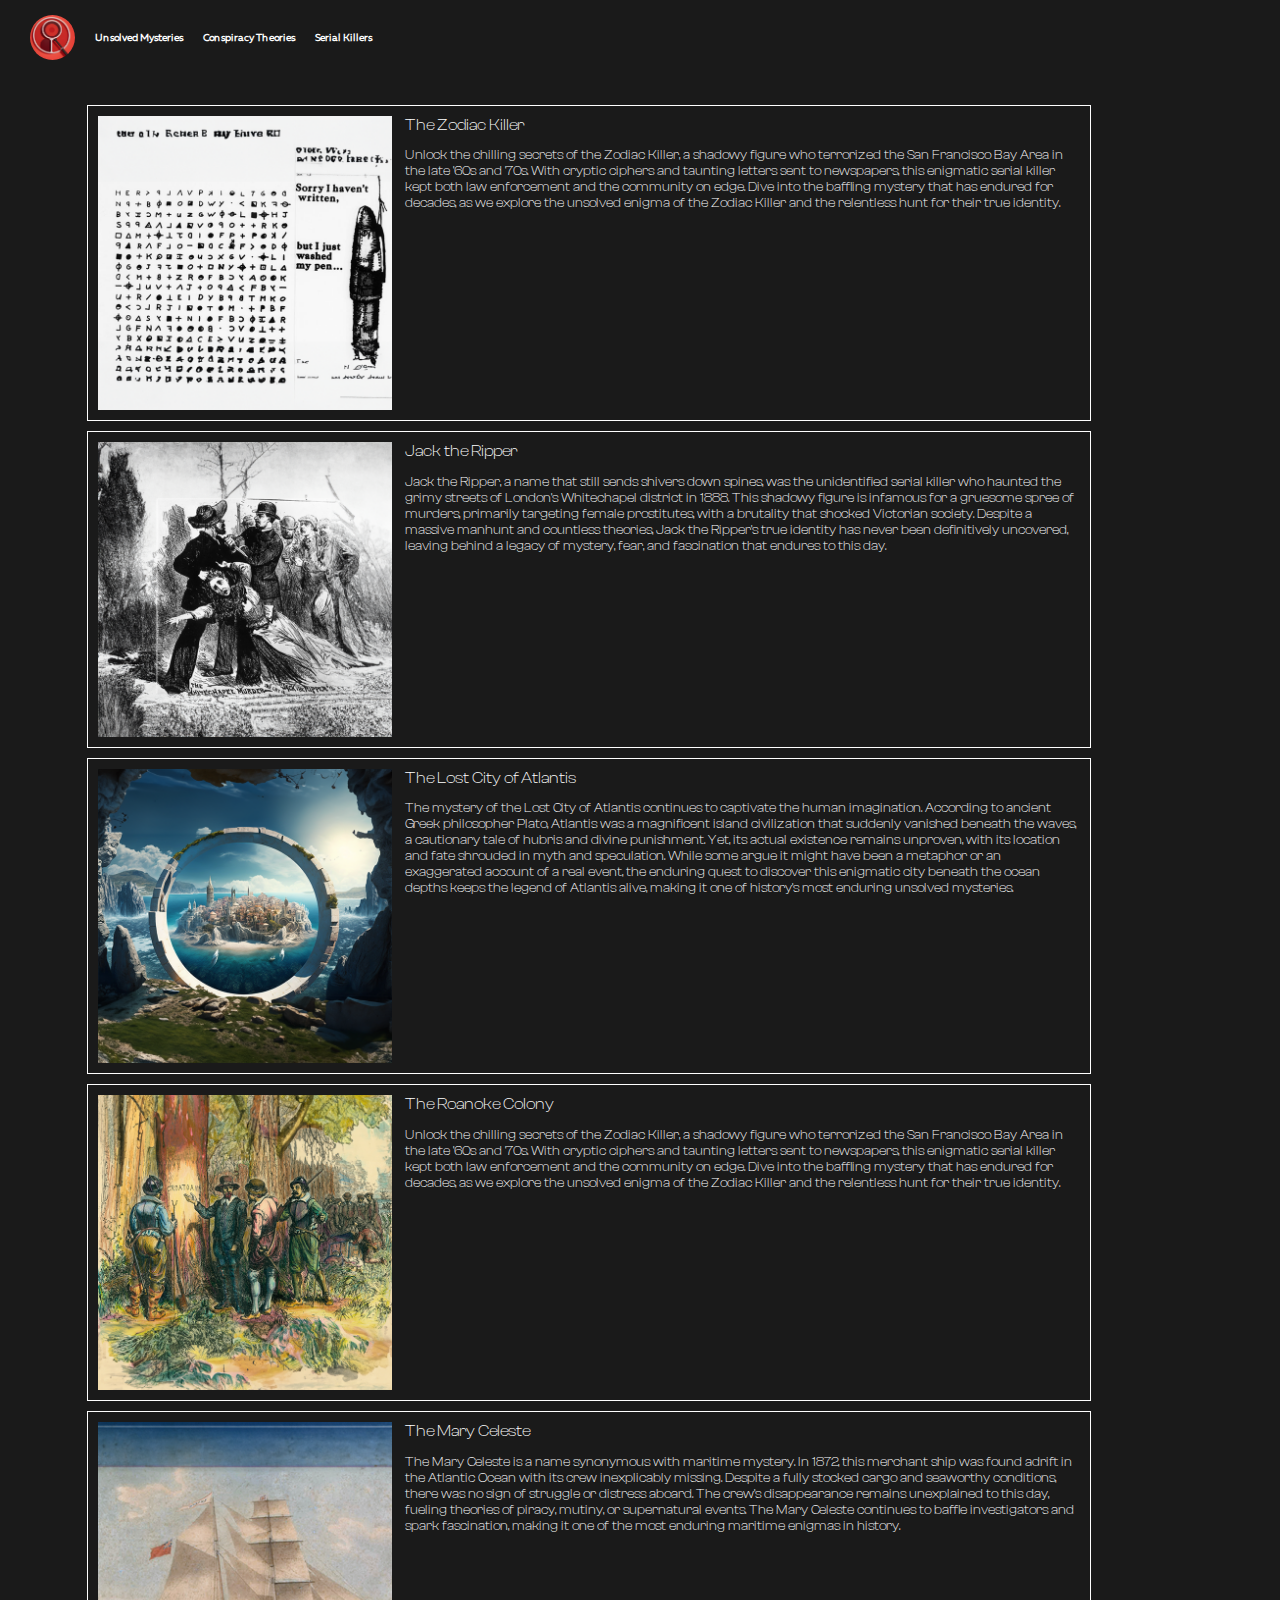
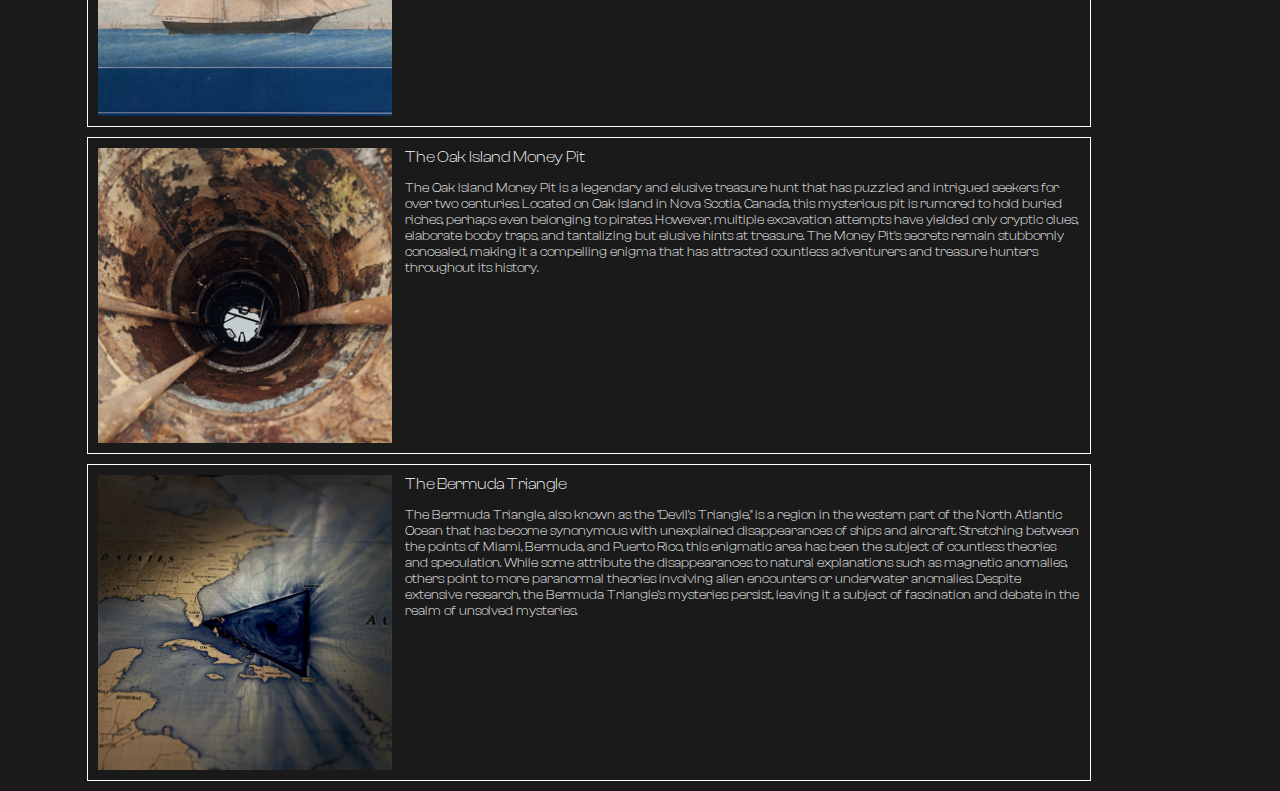
<file: conspiracy-theories.html>
<!DOCTYPE html>
<html lang="en">
<head>
  <meta charset="UTF-8">
  <meta http-equiv="X-UA-Compatible" content="IE=edge">
  <meta name="viewport" content="width=device-width, initial-scale=1.0">
  <title>Cold Case Cypher</title>
  <link rel="stylesheet" href="https://unpkg.com/swiper@8/swiper-bundle.min.css" />
  <link rel="stylesheet" href="style.css">
</head>

<body>


    <!-- Code for navbar -->
    <div class="navbar">
      <div class="logo">
        <a href="index.html"><img src="images/ccc-logo.png" alt=""></a>
      </div>
      <div class="options">
        <a href="unsolved-mysteries.html" target="_blank">Unsolved Mysteries</a>
        <a href="#">Conspiracy Theories</a>
        <a href="#">Serial Killers</a>
      </div>
    </div>
    <!-- Code for Navbar Ends Here -->

    <!-- Code for grid starts here -->


    <div class="grid-box">

      <div class="col2">

        <img src="images/zodiac-2.png" alt="zodiac">

        <div class="col2-heading">

          <h4>The Zodiac Killer</h4>

          <p>Unlock the chilling secrets of the Zodiac Killer, a shadowy figure who terrorized the San Francisco Bay Area in the late '60s and '70s. With cryptic ciphers and taunting letters sent to newspapers, this enigmatic serial killer kept both law enforcement and the community on edge. Dive into the baffling mystery that has endured for decades, as we explore the unsolved enigma of the Zodiac Killer and the relentless hunt for their true identity.

          </p>

        </div>

      </div>

      <!-- Code for grid starts here -->

      <div class="col2">

        <img src="images/jack-the-ripper2.png" alt="zodiac">

        <div class="col2-heading">

          <h4>Jack the Ripper</h4>

          <p>
            
            Jack the Ripper, a name that still sends shivers down spines, was the unidentified serial killer who haunted the grimy streets of London's Whitechapel district in 1888. This shadowy figure is infamous for a gruesome spree of murders, primarily targeting female prostitutes, with a brutality that shocked Victorian society. Despite a massive manhunt and countless theories, Jack the Ripper's true identity has never been definitively uncovered, leaving behind a legacy of mystery, fear, and fascination that endures to this day.
          </p>

        </div>

      </div>

      <!-- Code for grid starts here -->

      <div class="col2">

        <img src="images/atlantis2.png" alt="zodiac">

        <div class="col2-heading">

          <h4>The Lost City of Atlantis</h4>

          <p>
            
            The mystery of the Lost City of Atlantis continues to captivate the human imagination. According to ancient Greek philosopher Plato, Atlantis was a magnificent island civilization that suddenly vanished beneath the waves, a cautionary tale of hubris and divine punishment. Yet, its actual existence remains unproven, with its location and fate shrouded in myth and speculation. While some argue it might have been a metaphor or an exaggerated account of a real event, the enduring quest to discover this enigmatic city beneath the ocean depths keeps the legend of Atlantis alive, making it one of history's most enduring unsolved mysteries.
          </p>

        </div>

      </div>

      <!-- Code for grid starts here -->

      <div class="col2">

        <img src="images/roanoke-2.png" alt="zodiac">

        <div class="col2-heading">

          <h4>The Roanoke Colony</h4>

          <p>Unlock the chilling secrets of the Zodiac Killer, a shadowy figure who terrorized the San Francisco Bay Area in the late '60s and '70s. With cryptic ciphers and taunting letters sent to newspapers, this enigmatic serial killer kept both law enforcement and the community on edge. Dive into the baffling mystery that has endured for decades, as we explore the unsolved enigma of the Zodiac Killer and the relentless hunt for their true identity.

          </p>

        </div>

      </div>

      <!-- Code for grid starts here -->

      <div class="col2">

        <img src="images/mary-ship2.png" alt="zodiac">

        <div class="col2-heading">

          <h4>The Mary Celeste</h4>

          <p>
            
            The Mary Celeste is a name synonymous with maritime mystery. In 1872, this merchant ship was found adrift in the Atlantic Ocean with its crew inexplicably missing. Despite a fully stocked cargo and seaworthy conditions, there was no sign of struggle or distress aboard. The crew's disappearance remains unexplained to this day, fueling theories of piracy, mutiny, or supernatural events. The Mary Celeste continues to baffle investigators and spark fascination, making it one of the most enduring maritime enigmas in history.

          </p>

        </div>

      </div>

      <!-- Code for grid starts here -->

      <div class="col2">

        <img src="images/oak-island.2.png" alt="zodiac">

        <div class="col2-heading">

          <h4>The Oak Island Money Pit</h4>

          <p>
            
            The Oak Island Money Pit is a legendary and elusive treasure hunt that has puzzled and intrigued seekers for over two centuries. Located on Oak Island in Nova Scotia, Canada, this mysterious pit is rumored to hold buried riches, perhaps even belonging to pirates. However, multiple excavation attempts have yielded only cryptic clues, elaborate booby traps, and tantalizing but elusive hints at treasure. The Money Pit's secrets remain stubbornly concealed, making it a compelling enigma that has attracted countless adventurers and treasure hunters throughout its history.
          </p>

        </div>

      </div>

      <!-- Code for grid starts here -->

      <div class="col2">

        <img src="images/bermuda-triangle2.png" alt="zodiac">

        <div class="col2-heading">

          <h4>The Bermuda Triangle</h4>

          <p>
            
            The Bermuda Triangle, also known as the "Devil's Triangle," is a region in the western part of the North Atlantic Ocean that has become synonymous with unexplained disappearances of ships and aircraft. Stretching between the points of Miami, Bermuda, and Puerto Rico, this enigmatic area has been the subject of countless theories and speculation. While some attribute the disappearances to natural explanations such as magnetic anomalies, others point to more paranormal theories involving alien encounters or underwater anomalies. Despite extensive research, the Bermuda Triangle's mysteries persist, leaving it a subject of fascination and debate in the realm of unsolved mysteries.
          </p>

        </div>

      </div>

      






    </div>


    
</body>
</file>
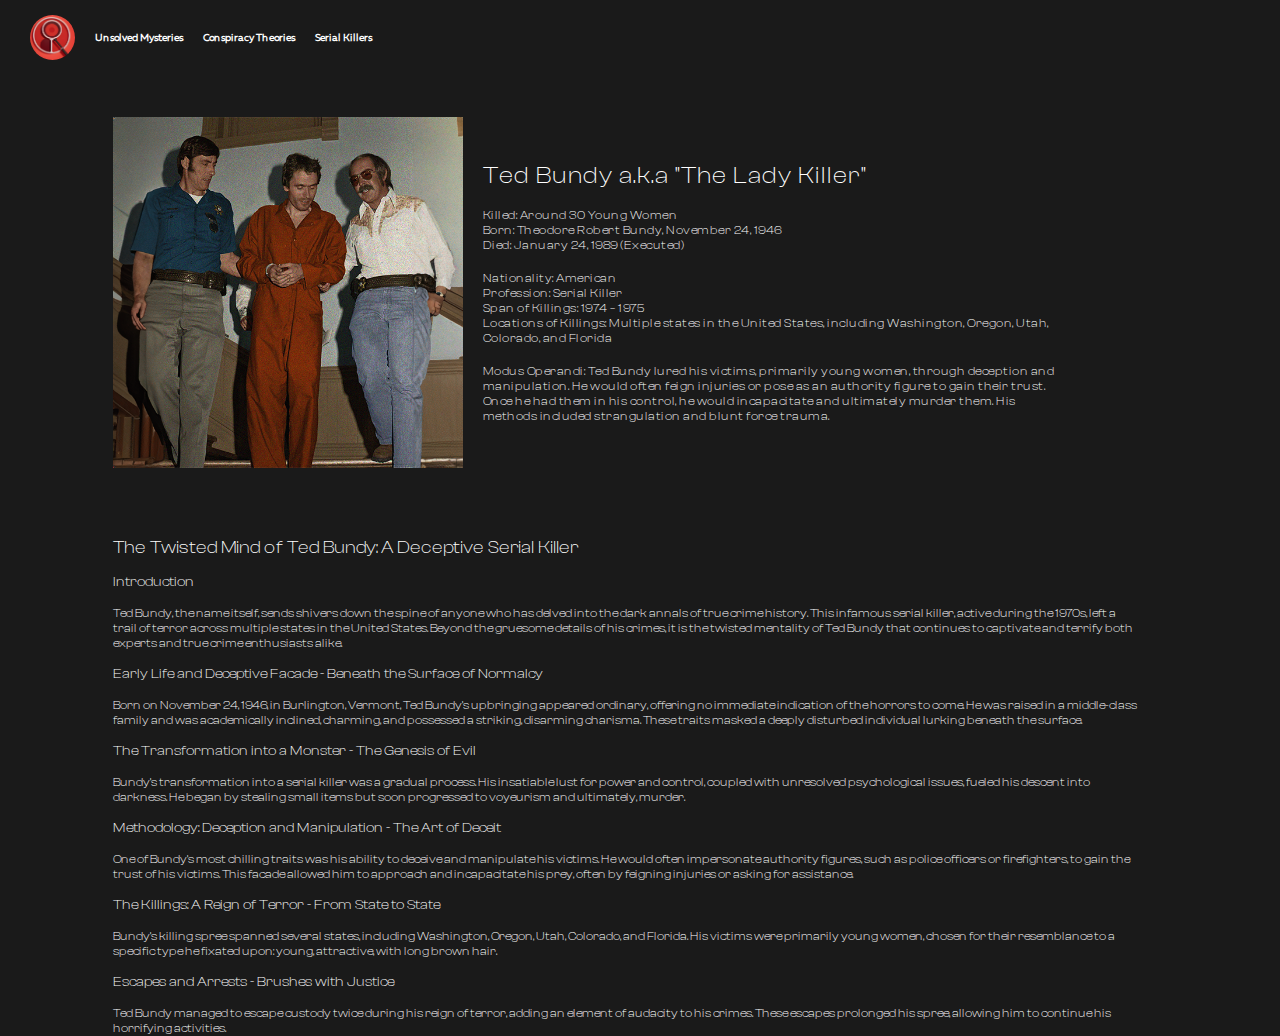
<file: ted-bundy.html>
<!DOCTYPE html>
<html lang="en">
<head>
  <meta charset="UTF-8">
  <meta http-equiv="X-UA-Compatible" content="IE=edge">
  <meta name="viewport" content="width=device-width, initial-scale=1.0">
  <title>Cold Case Cypher</title>
  <link rel="stylesheet" href="https://unpkg.com/swiper@8/swiper-bundle.min.css" />
  <link rel="stylesheet" href="style.css">
</head>

    <body>

        <!-- Code for navbar -->
        <div class="navbar">
            <div class="logo">
                <a href="#"><img src="images/ccc-logo.png" alt=""></a>
            </div>
            <div class="options">
                <a href="unsolved-mysteries.html" target="_blank">Unsolved Mysteries</a>
                <a href="#">Conspiracy Theories</a>
                <a href="#">Serial Killers</a>
            </div>
        </div>
        <!-- Code for Navbar Ends Here -->

        <div class="details-image">

            <img src="images/ted-bundy3.png" alt="bundy">

            <div class="details-text">

                <h2>Ted Bundy a.k.a "The Lady Killer"</h2>
                <br>
                <h4>Killed: Around 30 Young Women </h4>
                
                <h4>Born: Theodore Robert Bundy, November 24, 1946  </h4>

                <h4>Died: January 24, 1989 (Executed)</h4>

                <br>

                <h4>Nationality: American</h4>
                <h4>Profession: Serial Killer</h4>
                <h4>Span of Killings: 1974 – 1975</h4>
                <h4>Locations of Killings: Multiple states in the United States, including Washington, Oregon, Utah, Colorado, and Florida</h4>

                <br>

                <h4>Modus Operandi: Ted Bundy lured his victims, primarily young women, through deception and manipulation. He would often feign injuries or pose as an authority figure to gain their trust. Once he had them in his control, he would incapacitate and ultimately murder them. His methods included strangulation and blunt force trauma.</h4>
    
    
            </div>

            




            

        </div>

        <div class="essay-text">

            <div class="essay-paragraph">

                <h2>The Twisted Mind of Ted Bundy: A Deceptive Serial Killer</h2>

                <br>

                <h3>Introduction</h3> <br>

                <p>Ted Bundy, the name itself, sends shivers down the spine of anyone who has delved into the dark annals of true crime history. This infamous serial killer, active during the 1970s, left a trail of terror across multiple states in the United States. Beyond the gruesome details of his crimes, it is the twisted mentality of Ted Bundy that continues to captivate and terrify both experts and true crime enthusiasts alike.

                </p> <br>

                <h3>Early Life and Deceptive Facade - Beneath the Surface of Normalcy</h3> <br>

                <p>
                    Born on November 24, 1946, in Burlington, Vermont, Ted Bundy's upbringing appeared ordinary, offering no immediate indication of the horrors to come. He was raised in a middle-class family and was academically inclined, charming, and possessed a striking, disarming charisma. These traits masked a deeply disturbed individual lurking beneath the surface.


                </p><br>

                <h3>The Transformation into a Monster - The Genesis of Evil </h3> <br>

                <p>
                    Bundy's transformation into a serial killer was a gradual process. His insatiable lust for power and control, coupled with unresolved psychological issues, fueled his descent into darkness. He began by stealing small items but soon progressed to voyeurism and ultimately, murder.
                </p> <br>

                <h3>Methodology: Deception and Manipulation - The Art of Deceit </h3> <br>

                <p>
                    One of Bundy's most chilling traits was his ability to deceive and manipulate his victims. He would often impersonate authority figures, such as police officers or firefighters, to gain the trust of his victims. This facade allowed him to approach and incapacitate his prey, often by feigning injuries or asking for assistance.


                </p> <br>

                <h3> The Killings: A Reign of Terror - From State to State  </h3> <br>

                <p>

                    Bundy's killing spree spanned several states, including Washington, Oregon, Utah, Colorado, and Florida. His victims were primarily young women, chosen for their resemblance to a specific type he fixated upon: young, attractive, with long brown hair.

                </p> <br>

                <h3>Escapes and Arrests - Brushes with Justice </h3> <br>

                <p>

                    Ted Bundy managed to escape custody twice during his reign of terror, adding an element of audacity to his crimes. These escapes prolonged his spree, allowing him to continue his horrifying activities.

                </p>

            </div>

        </div>



        <!-- <div class="article-text">

            

           
            <h2>The Twisted Mind of Ted Bundy: A Deceptive Serial Killer</h2>

            <h3>Introduction</h3>

            <p>sadmdvoedfnwiovgnmergbdshfbauesfbhsufbashufbsubusbgusbgfdugbfdg</p>



        </div> -->








    

    </body>


</html>
</file>
<file: style.css>
@font-face {
  font-family: 'muller';
  src: url(/fonts/Muller\ Regular.ttf);
}

@font-face {
  font-family: 'clash';
  src: url(/fonts/ClashDisplay-Variable.ttf);
  font-weight: 300;
}




@import url("https://fonts.googleapis.com/css2?family=Montserrat:wght@400;500;600;700&display=swap");
*,

*::before,
*::after {
  margin: 0;
  padding: 0;
  box-sizing: border-box;
  list-style-type: none;
  text-decoration: none;
}

:root {
  --primary: #ec994b;
  --white: #ffffff;
  --bg: #f5f5f5;
}

html {
  font-size: 62.5%;
  font-family: "Montserrat", sans-serif;
  scroll-behavior: smooth;
  width: 100%;
}

@media (min-width: 1440px) {
  html {
    zoom: 1.5;
  }
}

@media (min-width: 2560px) {
  html {
    zoom: 1.7;
  }
}

@media (min-width: 3860px) {
  html {
    zoom: 2.5;
  }
}

::-webkit-scrollbar {
  width: 1.3rem;
}

::-webkit-scrollbar-thumb {
  border-radius: 1rem;
  background: #797979;
  transition: all 0.5s ease-in-out;
}

::-webkit-scrollbar-thumb:hover {
  background: #222224;
}

::-webkit-scrollbar-track {
  background: #f9f9f9;
}

body {
  font-size: 1.6rem;
  background: rgb(26, 26, 26);  
}

.navbar {
    position: sticky;
    top: 0;
    background-color: rgb(26, 26, 26);
    display: flex;
    font-family: 'muller';
    padding: 10px 20px;
    z-index: 100;
    height: 7vh;
    margin-top: 0.5vh;
  

}


.navbar a {
    color: white;
    font-size: 1rem;
    text-decoration: none;
    margin: 0 10px  ;
    font-weight: bold;
    margin-top: 1vh;
}


.tranding-slide-content-bottom a {
  color: white;
}

.navbar .logo img {
  width: 5vh;
  border-radius: 30px;
}

.navbar a:hover {
    text-decoration: underline;

}

.options {
    display: flex;
    font-size: 1rem;
    margin-top: 1vh;
      
}

.ccc-title {
  color: white;
  display: flex;
  text-align: center;
  justify-content: center;
  font-family: 'clash';

}

.container {
  max-width: 124rem;
  padding: 0 1rem;
  margin: 0 auto;
}

.text-center {
  text-align: center;
}

.section-heading {
  font-size: 3rem;
  color: var(--primary);
  padding: 2rem 0;
}

#tranding {
 margin-top: -2.7vh;
}

@media (max-width:1440px) {
  #tranding {
    padding: 7rem 0;
  }
}

#tranding .tranding-slider {
  height: 52rem;
  padding: 2rem 0;
  position: relative;
}

@media (max-width:500px) {
  #tranding .tranding-slider {
    height: 45rem;
  }
}

.tranding-slide {
  width: 37rem;
  height: 42rem;
  position: relative;
}

@media (max-width:500px) {
  .tranding-slide {
    width: 28rem !important;
    height: 36rem !important;
  }
  .tranding-slide .tranding-slide-img img {
    width: 28rem !important;
    height: 36rem !important;
  
  }
}

.tranding-slide .tranding-slide-img img {
  width: 37rem;
  height: 42rem;
  border-radius: 2rem;
  object-fit: cover;
  opacity: 0.9;
}

.tranding-slide .tranding-slide-content {
  position: absolute;
  left: 0;
  top: 0;
  right: 0;
  bottom: 0;
}

.tranding-slide-content .food-price {
  position: absolute;
  top: 2rem;
  right: 2rem;
  color: var(--white);
}

.tranding-slide-content .tranding-slide-content-bottom {
  position: absolute;
  bottom: 2rem;
  left: 2rem;
  color: var(--white);
}

.food-rating {
  padding-top: 1rem;
  display: flex;
  gap: 1rem;
}


/* to add color to the stars  */

ion-icon {
  color: var(--primary);
}

.swiper-slide-shadow-left,
.swiper-slide-shadow-right {
  display: none;
}

.tranding-slider-control {
  position: relative;
  bottom: 2rem;
  display: flex;
  align-items: center;
  justify-content: center;
}

.tranding-slider-control .swiper-button-next {
  left: 58% !important;
  transform: translateX(-58%) !important;
}

@media (max-width:990px) {
  .tranding-slider-control .swiper-button-next {
    left: 70% !important;
    transform: translateX(-70%) !important;
  }
}

@media (max-width:450px) {
  .tranding-slider-control .swiper-button-next {
    left: 80% !important;
    transform: translateX(-80%) !important;
  }
}

@media (max-width:990px) {
  .tranding-slider-control .swiper-button-prev {
    left: 30% !important;
    transform: translateX(-30%) !important;
  }
}

@media (max-width:450px) {
  .tranding-slider-control .swiper-button-prev {
    left: 20% !important;
    transform: translateX(-20%) !important;
  }
}

.tranding-slider-control .slider-arrow {
  background: var(--white);
  width: 3.5rem;
  height: 3.5rem;
  border-radius: 50%;
  left: 42%;
  transform: translateX(-42%);
  filter: drop-shadow(0px 8px 24px rgba(18, 28, 53, 0.1));
}

.tranding-slider-control .slider-arrow ion-icon {
  font-size: 2rem;
  color: #222224;
}

.tranding-slider-control .slider-arrow::after {
  content: '';
}

.tranding-slider-control .swiper-pagination {
  position: relative;
  width: 15rem;
  bottom: 1rem;
}

.tranding-slider-control .swiper-pagination .swiper-pagination-bullet {
  filter: drop-shadow(0px 8px 24px rgba(238, 243, 255, 0.1));
}

.tranding-slider-control .swiper-pagination .swiper-pagination-bullet-active {
  background: var(--primary);
}


.about-container {
  display: flex;
  width: 100%;
  color: white;
  align-items: center;
  align-content: center;
  text-align: center;
  justify-content: center;
  background-color: rgba(255, 0, 0, 0.527);
  height: 20vh;

}

.about-text {
  font-size: 1.2rem;
  width: 75%;
  align-items: center;
  align-content: center;
}

.grid .col img {
  width: 100%;
  display: flex;
  border-radius: 0px;
}

.grid-container {
  display: flex;
  justify-content: center;
  max-width: 100%;
}

.grid {
  display: grid;
  padding: 10px;
  margin-top: 3vh;
  gap: 20px;
  width: 80%;


  

  @media (min-width:786px) {
    grid-template-columns: repeat(3,1fr);   
  }
  
  @media (min-width:600px) and (max-width:786px){
    grid-template-columns: repeat(2,1fr);   
  }
  
  
  @media (min-width:400px) and (max-width:600px){
    grid-template-columns: repeat(1,1fr);   
  }

}



.col{
  background-color:none ;
  margin-bottom: 5px; 
  padding: 10px;
  width: 35vh;
  border: 1px solid white;

 
}

.grid .col p {
  font-size: 1rem;
  color: white;
  margin-top: 1vh;
  font-family: 'muller';
  text-align: center;
}

.grid .col h3 {
  color: white;
  margin-top: 1vh;
  font-size: 1.3rem;
}

.col-heading {
  text-align: center;
  display: flex;
  justify-content: center;
  flex-direction: column;
}

.col-heading h4 {
  color: white;
  display: flex;
  text-align: center;
  justify-content: center;
  font-size: 1.1rem;
  margin-top: 0.5vh;
}


/* Default styles for larger screens */
/* Default styles for larger screens */
/* Default styles for larger screens */
.details-image {
  display: flex;
  margin-top: 0px;
  margin-left: 12.5vh;
  height: 50vh;
  flex-direction: row;
  gap: 20px;
  align-items: center; /* Add this to vertically center the content */
}

.details-image img {
  width: 30%;
  display: block;
}

.details-text {
  display: flex;
  flex-direction: column;
  width: 50%;
}

.details-text h2 {
  color: white;
  font-family: 'clash';
  letter-spacing: 1px;
}

.details-text h4 {
  color: white;
  font-family: 'clash';
  letter-spacing: 0.5px;
  font-size: 1.2rem;
}

/* Media Query for 800px viewport width */
@media screen and (max-width: 800px) {
  .details-image {
    flex-direction: column;
    align-items: center;
    text-align: center;
  }

  .details-image img {
    width: 60%;
  }

  .details-text {
    width: 100%;
  }

  .essay-text {
    display: flex;
    flex-direction: column;
    align-items: center; /* Center content horizontally */
    text-align: center;
    margin-left: 0; /* Remove margin on the left side */
  }
}

/* Media Query for 600px viewport width */
@media screen and (max-width: 600px) {
  .details-image img {
    width: 60%;
  }
}

/* Default styles for larger screens */
.essay-text {
  display: flex;
  margin-left: 12.5vh;
  flex-direction: column;
  color: white;
  font-family: 'clash';
  margin-top: 2vh;
  width: 80%;
  font-size: 1.2rem;
}




/* .article-text {
  display: flex;
  margin-top: 5vh;
  color: white ;
  width: 80%;
  flex-direction: column;
  
}

.article-text h3  {

  font-family: 'clash';

}

.article-text h2 {

  font-family : 'clash';
}
 */


  /* Code for unsolved mysteries starts here  */

 .grid-box {
  display: grid;
  padding: 10px;
  margin-top: 3vh;
  gap: 10px;
  width: 80%;
  margin-left: 6vw;

 }

 .col2 {
  display: flex;
  width: 100%;
  padding: 10px;
  border: 1px solid white;
  align-self: self-start;
  justify-items: center;


 }

 .grid-box .col2 img {
  width: 30%;
 }

 .grid-box .col2 h4 {
  color: white;
  font-family: 'clash';
  margin-left: 1vw;
 }

 .grid-box .col2 p {
  margin-top: 1vw;
  color: white;
  font-family: 'clash';
  font-size: 1.3rem;
  margin-left: 1vw;

 }

 .grid-box .col2 h3 {
  margin-left: 1vw;
  margin-top: 2vw;
  display: flex;
  gap: 5px;
 }

 .grid-box .col2 button {
  margin-left: 1vw;
  margin-top: 1vw;
  display: flex;
 }

 /* code for unsolved mysteries ends here */

 /* gallery gallery */

 .gallery{
  padding: 10px;
  
  display: grid;
  grid-gap: 10px;


  @media (min-width:786px) {
      grid-template-columns: repeat(3,1fr);   
      
  }

  @media (min-width:600px) and (max-width:786px){
      grid-template-columns: repeat(2,1fr);
      .col p {
          text-align: justify;
          font-family: 'Barlow';
          font-size: 20px;
      }   
  }


  @media (min-width:400px) and (max-width:600px){
      grid-template-columns: repeat(1,1fr);
      
      .col p {
          text-align: justify;
          font-family: 'Barlow';
          font-size: 20px;
      }
  }

 }

 .sk-heading {
  color: white;
  display: flex;
  justify-content: center;
  margin-top: 5vh;
  font-family: 'clash';
  font-size: 3rem;
 }

 .usm-heading {
  display: flex;
  justify-content: center;
  width: 100%;
  margin-top: 5vh;
  color: white;
  font-family: 'clash';
}

.usm-heading > div {
  flex-grow: 5; /* Allow the inner div to take up the available space */
}
</file>
